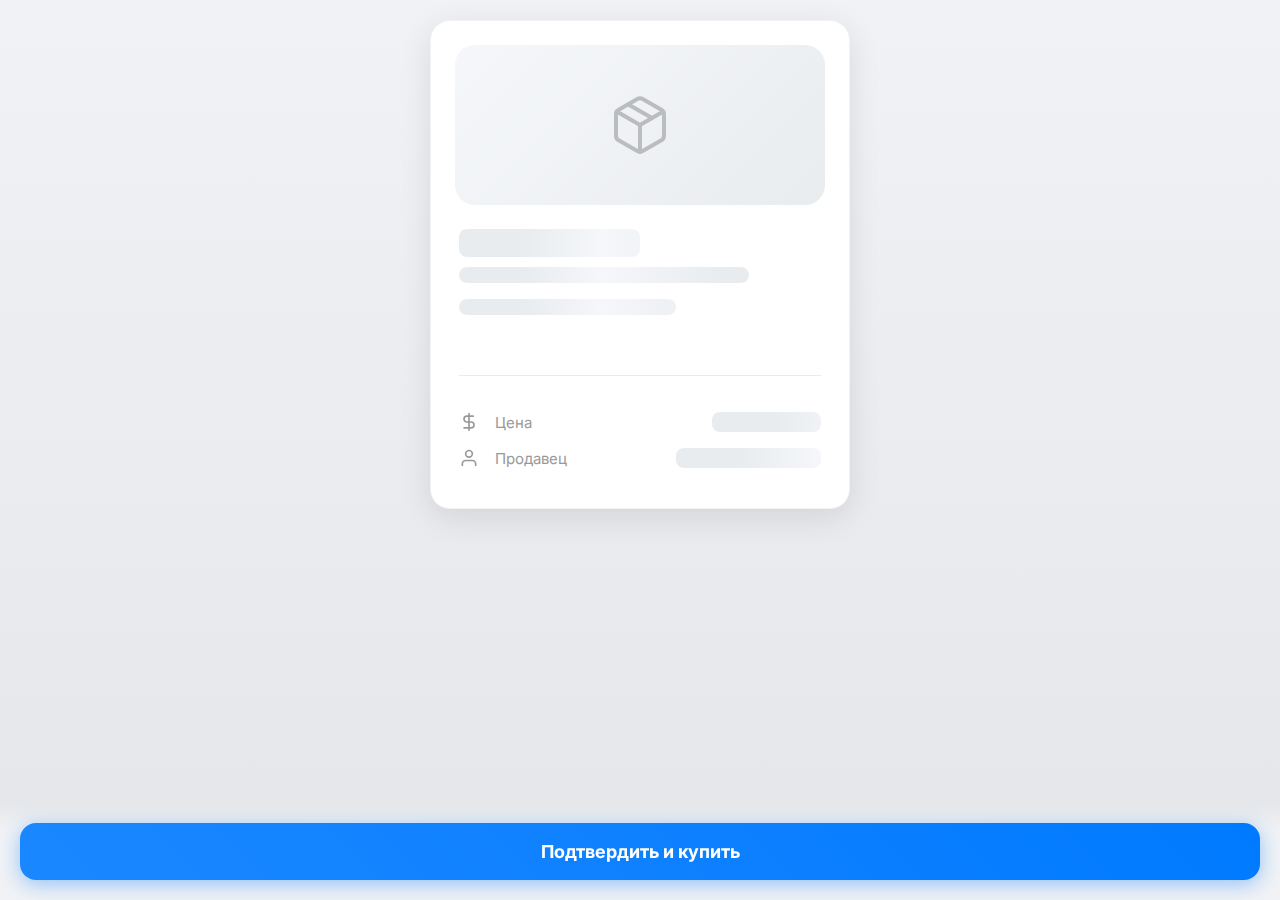
<file: index.html>
<!DOCTYPE html>
<html lang="ru">
<head>
    <meta charset="UTF-8">
    <meta name="viewport" content="width=device-width, initial-scale=1.0, user-scalable=no">
    <meta name="color-scheme" content="light dark">
    <title>Оформление заказа</title>
    
    <!-- Google Fonts -->
    <link rel="preconnect" href="https://fonts.googleapis.com">
    <link rel="preconnect" href="https://fonts.gstatic.com" crossorigin>
    <link href="https://fonts.googleapis.com/css2?family=Inter:wght@400;500;600;700&display=swap" rel="stylesheet">
    
    <link rel="stylesheet" href="main.css">
    <script src="https://telegram.org/js/telegram-web-app.js"></script>
</head>
<body>

    <div class="container">
        <div class="item-image-placeholder">
            <!-- Icon: Package -->
            <svg xmlns="http://www.w3.org/2000/svg" width="64" height="64" viewBox="0 0 24 24" fill="none" stroke="currentColor" stroke-width="1.5" stroke-linecap="round" stroke-linejoin="round"><path d="M16.5 9.4l-9-5.19M21 16V8a2 2 0 0 0-1-1.73l-7-4a2 2 0 0 0-2 0l-7 4A2 2 0 0 0 3 8v8a2 2 0 0 0 1 1.73l7 4a2 2 0 0 0 2 0l7-4A2 2 0 0 0 21 16z"></path><polyline points="3.27 6.96 12 12.01 20.73 6.96"></polyline><line x1="12" y1="22.08" x2="12" y2="12"></line></svg>
        </div>
        
        <div class="item-info">
            <h1 id="item-name" class="skeleton skeleton-title"></h1>
            <p id="item-description" class="skeleton skeleton-text"></p>
            <p id="item-description-2" class="skeleton skeleton-text"></p>
        </div>

        <hr class="divider">

        <div class="details-list">
            <div class="detail-item">
                <!-- Icon: Price -->
                <svg xmlns="http://www.w3.org/2000/svg" width="20" height="20" viewBox="0 0 24 24" fill="none" stroke="currentColor" stroke-width="2" stroke-linecap="round" stroke-linejoin="round"><path d="M12 2v20M17 5H9.5a3.5 3.5 0 0 0 0 7h5a3.5 3.5 0 0 1 0 7H6"/></svg>
                <span>Цена</span>
                <strong id="item-price" class="skeleton skeleton-price"></strong>
            </div>
            <div class="detail-item" id="server-details" style="display: none;">
                <!-- Icon: Server -->
                <svg xmlns="http://www.w3.org/2000/svg" width="20" height="20" viewBox="0 0 24 24" fill="none" stroke="currentColor" stroke-width="2" stroke-linecap="round" stroke-linejoin="round"><path d="M18 10h-1.26A8 8 0 1 0 4.26 14h1.26"/><path d="M12 18V12"/><path d="M14.64 15.36l-2.64-2.64"/></svg>
                <span>Сервер</span>
                <strong id="item-server" class="skeleton skeleton-price"></strong>
            </div>
            <div class="detail-item">
                <!-- Icon: User -->
                <svg xmlns="http://www.w3.org/2000/svg" width="20" height="20" viewBox="0 0 24 24" fill="none" stroke="currentColor" stroke-width="2" stroke-linecap="round" stroke-linejoin="round"><path d="M20 21v-2a4 4 0 0 0-4-4H8a4 4 0 0 0-4 4v2"></path><circle cx="12" cy="7" r="4"></circle></svg>
                <span>Продавец</span>
                <strong id="seller-username" class="skeleton skeleton-seller"></strong>
            </div>
        </div>
    </div>

    <div class="button-container">
        <button id="buy-button" class="main-button">Подтвердить и купить</button>
    </div>

    <!-- Modals -->
    <div id="confirmation-modal" class="modal-overlay">
        <div class="modal-dialog">
            <h2 class="modal-title">Подтверждение</h2>
            <p class="modal-text">Вы уверены, что хотите приобрести этот товар?</p>
            <div class="modal-buttons">
                <button id="confirm-buy-button" class="modal-button primary">Да, купить</button>
                <button id="cancel-buy-button" class="modal-button secondary">Отмена</button>
            </div>
        </div>
    </div>

    <div id="success-modal" class="modal-overlay">
        <div class="modal-dialog">
            <div class="modal-icon">
                <svg class="success-checkmark" xmlns="http://www.w3.org/2000/svg" viewBox="0 0 52 52">
                    <circle class="success-checkmark__circle" cx="26" cy="26" r="25" fill="none"/>
                    <path class="success-checkmark__check" fill="none" d="M14.1 27.2l7.1 7.2 16.7-16.8"/>
                </svg>
            </div>
            <h2 class="modal-title">Успешно!</h2>
            <p class="modal-text">Покупка совершена. Продавец скоро свяжется с вами.</p>
            <div class="modal-buttons">
                <button id="success-ok-button" class="modal-button primary">Отлично</button>
            </div>
        </div>
    </div>

    <script src="script.js"></script>
</body>
</html>
</file>
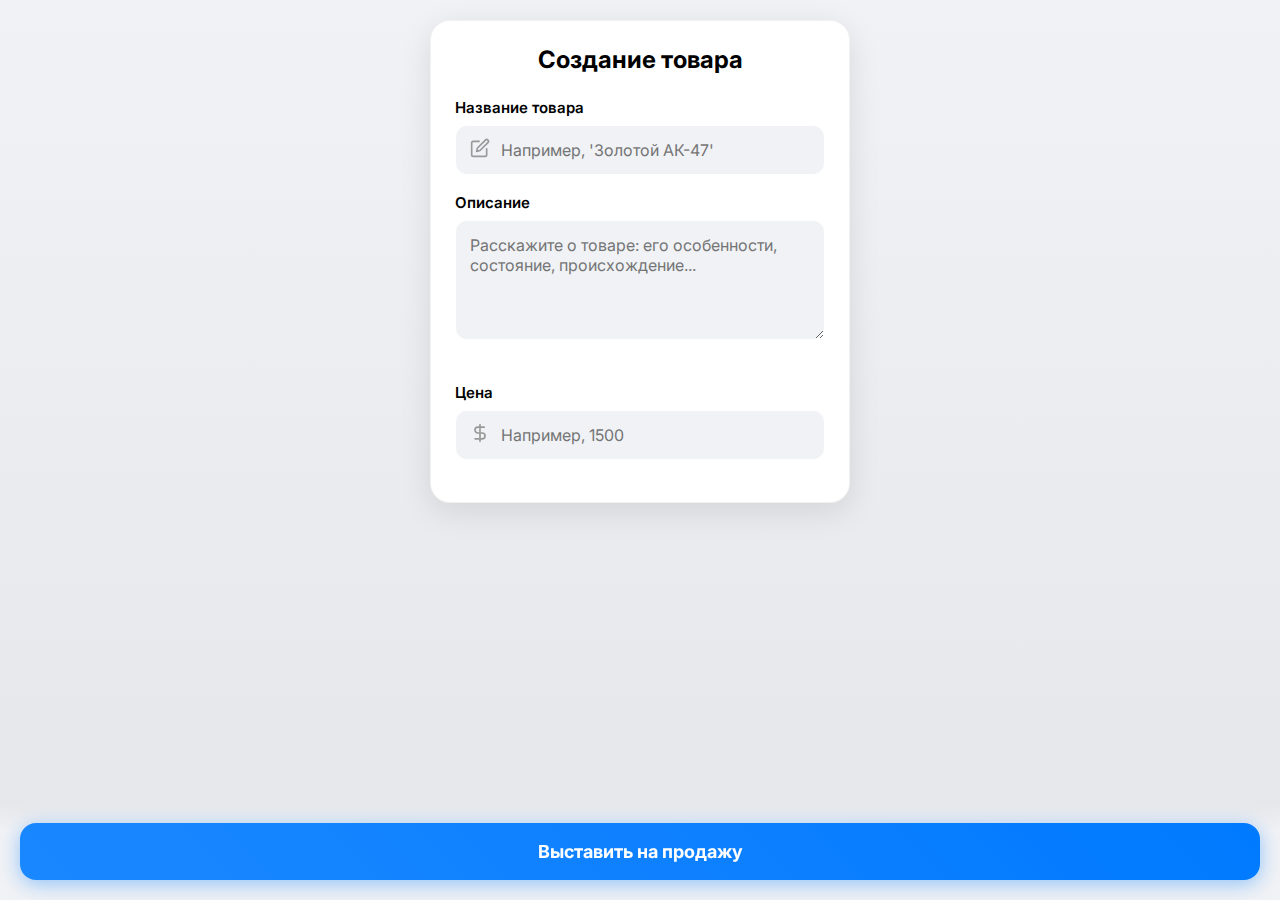
<file: sell.html>
<!DOCTYPE html>
<html lang="ru">
<head>
    <meta charset="UTF-8">
    <meta name="viewport" content="width=device-width, initial-scale=1.0">
    <title>Продать товар</title>
    <link rel="preconnect" href="https://fonts.googleapis.com">
    <link rel="preconnect" href="https://fonts.gstatic.com" crossorigin>
    <link href="https://fonts.googleapis.com/css2?family=Inter:wght@400;500;600;700&display=swap" rel="stylesheet">
    <link rel="stylesheet" href="main.css">
</head>
<body>
    <div class="container">
        <h1>Создание товара</h1>
        <p id="context-info"></p>
        <form id="sell-form">
            <div class="form-group">
                <label for="name">Название товара</label>
                <div class="input-wrapper">
                    <span class="input-icon">
                        <svg xmlns="http://www.w3.org/2000/svg" width="20" height="20" viewBox="0 0 24 24" fill="none" stroke="currentColor" stroke-width="2" stroke-linecap="round" stroke-linejoin="round"><path d="M11 4H4a2 2 0 0 0-2 2v14a2 2 0 0 0 2 2h14a2 2 0 0 0 2-2v-7"/><path d="M18.5 2.5a2.121 2.121 0 0 1 3 3L12 15l-4 1 1-4 9.5-9.5z"/></svg>
                    </span>
                    <input type="text" id="name" class="with-icon" required maxlength="60" placeholder="Например, 'Золотой АК-47'">
                </div>
            </div>

            <div class="form-group">
                <label for="description">Описание</label>
                <textarea id="description" rows="4" required maxlength="500" placeholder="Расскажите о товаре: его особенности, состояние, происхождение..."></textarea>
                <div id="description-counter" class="char-counter"></div>
            </div>

            <div class="form-group">
                <label for="price">Цена</label>
                <div class="input-wrapper">
                    <span class="input-icon">
                        <svg xmlns="http://www.w3.org/2000/svg" width="20" height="20" viewBox="0 0 24 24" fill="none" stroke="currentColor" stroke-width="2" stroke-linecap="round" stroke-linejoin="round"><path d="M12 2v20M17 5H9.5a3.5 3.5 0 0 0 0 7h5a3.5 3.5 0 0 1 0 7H6"/></svg>
                    </span>
                    <input type="number" id="price" class="with-icon" required min="1" placeholder="Например, 1500">
                </div>
            </div>
        </form>
    </div>

    <div class="button-container">
        <button id="sell-button" class="main-button">Выставить на продажу</button>
    </div>

    <!-- Success Modal -->
    <div id="success-modal" class="modal-overlay">
        <div class="modal-dialog">
            <div class="modal-icon">
                <svg class="success-checkmark" xmlns="http://www.w3.org/2000/svg" viewBox="0 0 52 52">
                    <circle class="success-checkmark__circle" cx="26" cy="26" r="25" fill="none"/>
                    <path class="success-checkmark__check" fill="none" d="M14.1 27.2l7.1 7.2 16.7-16.8"/>
                </svg>
            </div>
            <h2 class="modal-title">Товар выставлен!</h2>
            <p class="modal-text">Ваше объявление успешно создано и уже доступно в каталоге.</p>
            <div class="modal-buttons">
                <button id="success-ok-button" class="modal-button primary">Отлично</button>
            </div>
        </div>
    </div>

    <script src="https://telegram.org/js/telegram-web-app.js"></script>
    <script src="sell.js"></script>
</body>
</html>
</file>
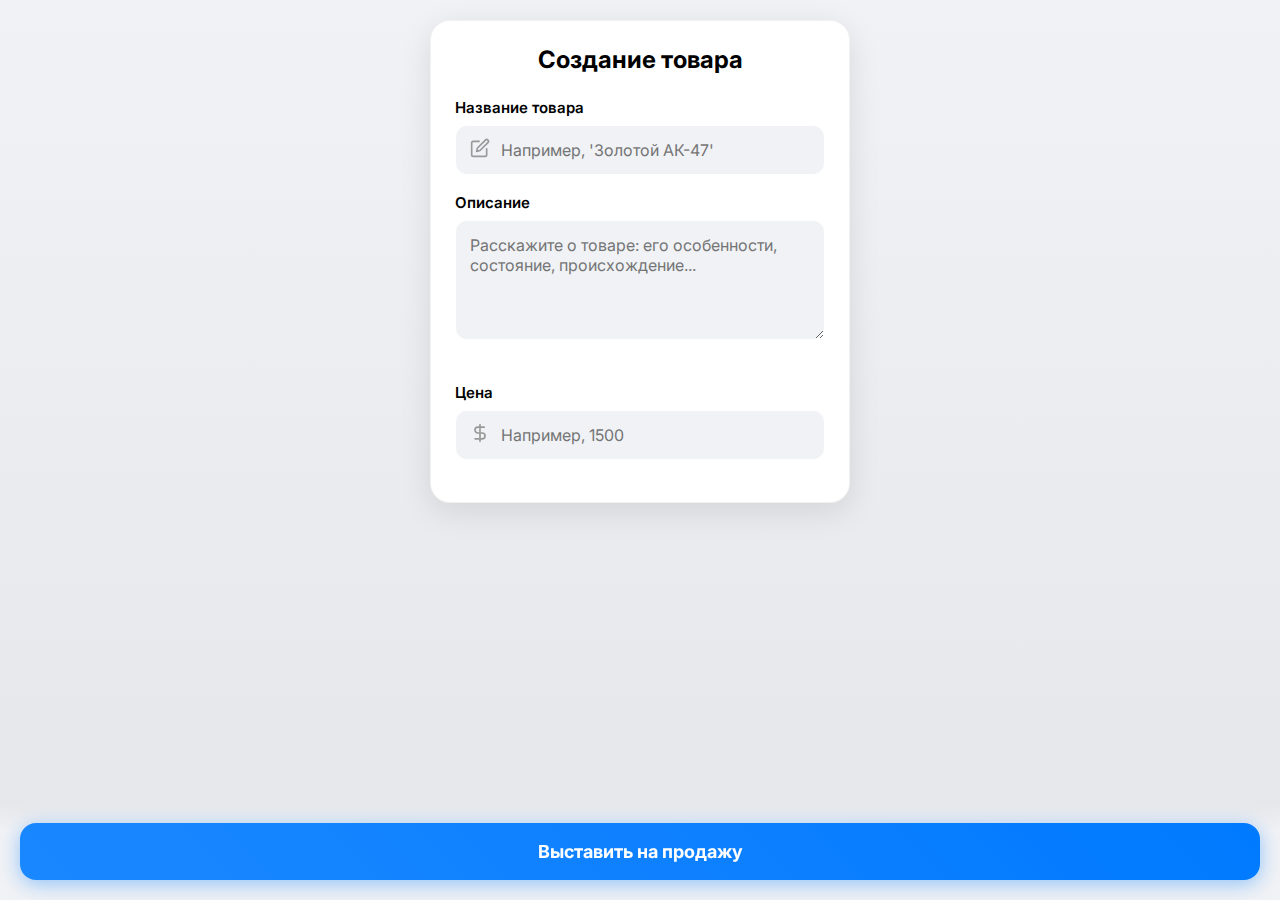
<file: webapp/sell.html>
<!DOCTYPE html>
<html lang="ru">
<head>
    <meta charset="UTF-8">
    <meta name="viewport" content="width=device-width, initial-scale=1.0">
    <title>Продать товар</title>
    <link rel="preconnect" href="https://fonts.googleapis.com">
    <link rel="preconnect" href="https://fonts.gstatic.com" crossorigin>
    <link href="https://fonts.googleapis.com/css2?family=Inter:wght@400;500;600;700&display=swap" rel="stylesheet">
    <link rel="stylesheet" href="main.v2.css">
</head>
<body>
    <div class="container">
        <h1>Создание товара</h1>
        <p id="context-info"></p>
        <form id="sell-form">
            <div class="form-group">
                <label for="name">Название товара</label>
                <div class="input-wrapper">
                    <span class="input-icon">
                        <svg xmlns="http://www.w3.org/2000/svg" width="20" height="20" viewBox="0 0 24 24" fill="none" stroke="currentColor" stroke-width="2" stroke-linecap="round" stroke-linejoin="round"><path d="M11 4H4a2 2 0 0 0-2 2v14a2 2 0 0 0 2 2h14a2 2 0 0 0 2-2v-7"/><path d="M18.5 2.5a2.121 2.121 0 0 1 3 3L12 15l-4 1 1-4 9.5-9.5z"/></svg>
                    </span>
                    <input type="text" id="name" class="with-icon" required maxlength="60" placeholder="Например, 'Золотой АК-47'">
                </div>
            </div>

            <div class="form-group">
                <label for="description">Описание</label>
                <textarea id="description" rows="4" required maxlength="500" placeholder="Расскажите о товаре: его особенности, состояние, происхождение..."></textarea>
                <div id="description-counter" class="char-counter"></div>
            </div>

            <div class="form-group">
                <label for="price">Цена</label>
                <div class="input-wrapper">
                    <span class="input-icon">
                        <svg xmlns="http://www.w3.org/2000/svg" width="20" height="20" viewBox="0 0 24 24" fill="none" stroke="currentColor" stroke-width="2" stroke-linecap="round" stroke-linejoin="round"><path d="M12 2v20M17 5H9.5a3.5 3.5 0 0 0 0 7h5a3.5 3.5 0 0 1 0 7H6"/></svg>
                    </span>
                    <input type="number" id="price" class="with-icon" required min="1" placeholder="Например, 1500">
                </div>
            </div>
        </form>
    </div>

    <div class="button-container">
        <button id="sell-button" class="main-button">Выставить на продажу</button>
    </div>

    <!-- Error Modal -->
    <div id="error-modal" class="modal-overlay">
        <div class="modal-dialog">
            <div class="modal-icon">
                <svg class="error-cross" xmlns="http://www.w3.org/2000/svg" viewBox="0 0 52 52">
                    <circle class="error-cross__circle" cx="26" cy="26" r="25" fill="none"/>
                    <path class="error-cross__path" fill="none" d="M16,16 l20,20 M36,16 l-20,20"/>
                </svg>
            </div>
            <h2 class="modal-title">Ошибка</h2>
            <p class="modal-text">Что-то пошло не так.</p>
            <div class="modal-buttons">
                <button id="error-ok-button" class="modal-button secondary">Понятно</button>
            </div>
        </div>
    </div>

    <!-- Success Modal -->
    <div id="success-modal" class="modal-overlay">
        <div class="modal-dialog">
            <div class="modal-icon">
                <svg class="success-checkmark" xmlns="http://www.w3.org/2000/svg" viewBox="0 0 52 52">
                    <circle class="success-checkmark__circle" cx="26" cy="26" r="25" fill="none"/>
                    <path class="success-checkmark__check" fill="none" d="M14.1 27.2l7.1 7.2 16.7-16.8"/>
                </svg>
            </div>
            <h2 class="modal-title">Товар выставлен!</h2>
            <p class="modal-text">Ваше объявление успешно создано и уже доступно в каталоге.</p>
            <div class="modal-buttons">
                <button id="success-ok-button" class="modal-button primary">Отлично</button>
            </div>
        </div>
    </div>

    <style>
        .modal-overlay {
            display: none;
        }
    </style>
    <script src="https://telegram.org/js/telegram-web-app.js"></script>
    <script src="sell.js"></script>
</body>
</html>
</file>
<file: main.css>
:root {
    --tg-theme-bg-color: #f0f2f5;
    --tg-theme-text-color: #000000;
    --tg-theme-button-color: #007aff;
    --tg-theme-button-text-color: #ffffff;
    --tg-theme-hint-color: #999999;
    --tg-theme-secondary-bg-color: #ffffff;
    --card-border-radius: 20px;
    --button-border-radius: 16px;
}

body {
    font-family: 'Inter', sans-serif;
    background: linear-gradient(180deg, var(--tg-theme-bg-color) 0%, color-mix(in srgb, var(--tg-theme-bg-color) 95%, #000) 100%);
    color: var(--tg-theme-text-color);
    margin: 0;
    padding: 20px;
    display: flex;
    justify-content: center;
    align-items: flex-start;
    min-height: 100vh;
    box-sizing: border-box;
}

@keyframes fadeIn {
    from { opacity: 0; transform: translateY(10px); }
    to { opacity: 1; transform: translateY(0); }
}

.container {
    background-color: var(--tg-theme-secondary-bg-color);
    border-radius: var(--card-border-radius);
    padding: 24px;
    width: 100%;
    max-width: 420px;
    box-shadow: 0 8px 32px rgba(0, 0, 0, 0.1);
    border: 1px solid rgba(0, 0, 0, 0.05);
    box-sizing: border-box;
    animation: fadeIn 0.5s ease-out forwards;
    margin-bottom: 120px; /* Space for the fixed button */
    transition: transform 0.3s ease, box-shadow 0.3s ease;
}

.container:hover {
    transform: translateY(-4px);
    box-shadow: 0 12px 32px rgba(0, 0, 0, 0.1);
}

/* --- Skeleton Loader --- */
@keyframes shimmer {
    0% { background-position: -468px 0; }
    100% { background-position: 468px 0; }
}

.skeleton {
    animation: shimmer 1.5s linear infinite;
    background: linear-gradient(to right, #e9ecef 8%, #f5f7fa 18%, #e9ecef 33%);
    background-size: 800px 104px;
    border-radius: 8px;
    color: transparent !important;
    -webkit-user-select: none; /* Safari */
    -ms-user-select: none; /* IE 10+ */
    user-select: none; /* Standard syntax */
}

.skeleton.skeleton-text {
    height: 16px;
    width: 80%;
}

.skeleton.skeleton-text:last-child {
    width: 60%;
}

.skeleton.skeleton-title {
    height: 28px;
    width: 50%;
    margin-bottom: 10px;
}

.skeleton.skeleton-price {
    height: 20px;
    width: 30%;
}

.skeleton.skeleton-seller {
    height: 20px;
    width: 40%;
}

/* --- Typography --- */
h1 {
    font-size: 24px;
    font-weight: 700;
    margin: 0 0 20px 0;
    text-align: center;
}

#item-name {
    font-size: 24px;
    font-weight: 700;
    margin: 0 0 10px 0;
}

#item-description {
    font-size: 16px;
    line-height: 1.6;
    color: var(--tg-theme-hint-color);
    margin: 0;
}

/* --- Purchase Page Specifics --- */
.item-image-placeholder {
    background: linear-gradient(135deg, #f5f7fa, #e9ecef);
    height: 160px;
    display: flex;
    align-items: center;
    justify-content: center;
    border-radius: var(--card-border-radius);
}

.item-image-placeholder svg {
    stroke: var(--tg-theme-hint-color);
    opacity: 0.6;
}

.item-info { padding: 24px 4px; }
.divider { border: none; height: 1px; background-color: #e9ecef; margin: 20px 4px; }
.details-list { padding: 16px 4px; display: flex; flex-direction: column; gap: 16px; }
.detail-item { display: flex; align-items: center; }
.detail-item svg { stroke: var(--tg-theme-hint-color); margin-right: 16px; }
.detail-item span { font-size: 15px; color: var(--tg-theme-hint-color); }
.detail-item strong { font-size: 16px; font-weight: 600; margin-left: auto; }

/* --- Sell Page Specifics (Forms) --- */
#context-info {
    text-align: center;
    color: var(--tg-theme-hint-color);
    margin-bottom: 24px;
    font-size: 15px;
}

.form-group {
    margin-bottom: 18px;
    position: relative;
}

label {
    display: block;
    font-weight: 600;
    margin-bottom: 8px;
    font-size: 15px;
}

.input-wrapper {
    position: relative;
    display: flex;
    align-items: center;
}

.input-icon {
    position: absolute;
    left: 15px;
    top: 50%;
    transform: translateY(-50%);
    color: var(--tg-theme-hint-color);
    pointer-events: none; /* Makes the icon non-interactive */
}

input[type="text"],
input[type="number"],
textarea {
    width: 100%;
    padding: 14px;
    border: 1px solid var(--tg-theme-secondary-bg-color);
    border-radius: 12px;
    background-color: var(--tg-theme-bg-color);
    color: var(--tg-theme-text-color);
    font-size: 16px;
    font-family: 'Inter', sans-serif;
    box-sizing: border-box;
    transition: border-color 0.3s ease, box-shadow 0.3s ease;
}

/* Add padding for icon */
input[type="text"].with-icon,
input[type="number"].with-icon {
    padding-left: 45px;
}

textarea {
    resize: vertical;
    min-height: 120px;
}

input:focus, textarea:focus {
    outline: none;
    border-color: var(--tg-theme-button-color);
    box-shadow: 0 0 0 3px color-mix(in srgb, var(--tg-theme-button-color) 20%, transparent);
}

.char-counter {
    text-align: right;
    font-size: 13px;
    color: var(--tg-theme-hint-color);
    margin-top: 6px;
    height: 15px;
}

/* --- Main Action Button (Fixed) --- */
.button-container {
    position: fixed;
    bottom: 0;
    left: 0;
    right: 0;
    padding: 20px;
    background: linear-gradient(to top, var(--tg-theme-bg-color) 70%, transparent);
    z-index: 10;
}

.main-button {
    width: 100%;
    padding: 18px;
    font-size: 18px;
    font-weight: 700;
    font-family: 'Inter', sans-serif;
    color: var(--tg-theme-button-text-color);
    background: linear-gradient(45deg, color-mix(in srgb, var(--tg-theme-button-color) 90%, #fff) 0%, var(--tg-theme-button-color) 100%);
    border: none;
    border-radius: var(--button-border-radius);
    cursor: pointer;
    transition: transform 0.2s ease, box-shadow 0.2s ease, filter 0.2s ease;
    box-shadow: 0 4px 20px rgba(0, 122, 255, 0.4);
}

.main-button:hover:not(:disabled) {
    filter: brightness(1.05);
    transform: translateY(-3px);
    box-shadow: 0 7px 25px rgba(0, 122, 255, 0.45);
}

.main-button:active {
    filter: brightness(0.95);
    transform: scale(0.98);
    box-shadow: 0 2px 10px rgba(0, 122, 255, 0.25);
}

.main-button:disabled {
    background-color: var(--tg-theme-hint-color);
    cursor: not-allowed;
    box-shadow: none;
    transform: none;
    filter: none;
}

/* --- Modal Styles --- */
@keyframes modal-fade-in {
    from { opacity: 0; }
    to { opacity: 1; }
}

@keyframes modal-zoom-in {
    from { opacity: 0; transform: scale(0.9); }
    to { opacity: 1; transform: scale(1); }
}

.modal-overlay {
    display: none; /* Скрываем по умолчанию */
    position: fixed;
    top: 0;
    left: 0;
    width: 100%;
    height: 100%;
    background-color: rgba(0, 0, 0, 0.6);
    display: flex;
    justify-content: center;
    align-items: center;
    z-index: 1000;
    opacity: 0;
    pointer-events: none;
    transition: opacity 0.3s ease;
    animation: modal-fade-in 0.3s ease forwards;
}

.modal-overlay.visible {
    opacity: 1;
    pointer-events: auto;
}

.modal-dialog {
    background: var(--tg-theme-secondary-bg-color);
    padding: 24px;
    border-radius: var(--card-border-radius);
    text-align: center;
    width: 90%;
    max-width: 360px;
    box-shadow: 0 10px 30px rgba(0,0,0,0.1);
    animation: modal-zoom-in 0.3s ease-out forwards;
}

.modal-icon {
    margin-bottom: 16px;
}

.modal-icon .success-checkmark {
    width: 80px;
    height: 80px;
    border-radius: 50%;
    display: block;
    stroke-width: 2;
    stroke: #fff;
    stroke-miterlimit: 10;
    box-shadow: inset 0px 0px 0px #4bb543;
    animation: fill .4s ease-in-out .4s forwards, scale .3s ease-in-out .9s both;
    margin: 0 auto;
}

.modal-icon .success-checkmark__circle {
    stroke-dasharray: 166;
    stroke-dashoffset: 166;
    stroke-width: 2;
    stroke-miterlimit: 10;
    stroke: #4bb543;
    fill: none;
    animation: stroke .6s cubic-bezier(0.65, 0, 0.45, 1) forwards;
}

.modal-icon .success-checkmark__check {
    transform-origin: 50% 50%;
    stroke-dasharray: 48;
    stroke-dashoffset: 48;
    animation: stroke .3s cubic-bezier(0.65, 0, 0.45, 1) .8s forwards;
}

@keyframes stroke {
    100% { stroke-dashoffset: 0; }
}

@keyframes scale {
    0%, 100% { transform: none; }
    50% { transform: scale3d(1.1, 1.1, 1); }
}

@keyframes fill {
    100% { box-shadow: inset 0px 0px 0px 40px #4bb543; }
}

.modal-title {
    font-size: 20px;
    font-weight: 700;
    margin: 0 0 8px 0;
}

.modal-text {
    font-size: 16px;
    color: var(--tg-theme-hint-color);
    margin-bottom: 24px;
}

.modal-buttons {
    display: flex;
    gap: 12px;
}

.modal-button {
    flex: 1;
    padding: 14px;
    font-size: 16px;
    font-weight: 600;
    border-radius: 12px;
    border: none;
    cursor: pointer;
    transition: background-color 0.2s, transform 0.1s;
}

.modal-button.primary {
    background: linear-gradient(45deg, color-mix(in srgb, var(--tg-theme-button-color) 90%, #fff) 0%, var(--tg-theme-button-color) 100%);
    color: var(--tg-theme-button-text-color);
    box-shadow: 0 4px 15px rgba(0, 122, 255, 0.25);
}

.modal-button.secondary {
    background-color: transparent;
    color: var(--tg-theme-button-color);
    border: 1px solid #e0e0e0;
}

.modal-button:active {
    transform: scale(0.97);
}
</file>
<file: webapp/main.v2.css>
:root {
    --tg-theme-bg-color: #f0f2f5;
    --tg-theme-text-color: #000000;
    --tg-theme-button-color: #007aff;
    --tg-theme-button-text-color: #ffffff;
    --tg-theme-hint-color: #999999;
    --tg-theme-secondary-bg-color: #ffffff;
    --card-border-radius: 20px;
    --button-border-radius: 16px;
}

body {
    font-family: 'Inter', sans-serif;
    background: linear-gradient(180deg, var(--tg-theme-bg-color) 0%, color-mix(in srgb, var(--tg-theme-bg-color) 95%, #000) 100%);
    color: var(--tg-theme-text-color);
    margin: 0;
    padding: 20px;
    display: flex;
    justify-content: center;
    align-items: flex-start;
    min-height: 100vh;
    box-sizing: border-box;
}

@keyframes fadeIn {
    from { opacity: 0; transform: translateY(10px); }
    to { opacity: 1; transform: translateY(0); }
}

.container {
    background-color: var(--tg-theme-secondary-bg-color);
    border-radius: var(--card-border-radius);
    padding: 24px;
    width: 100%;
    max-width: 420px;
    box-shadow: 0 8px 32px rgba(0, 0, 0, 0.1);
    border: 1px solid rgba(0, 0, 0, 0.05);
    box-sizing: border-box;
    animation: fadeIn 0.5s ease-out forwards;
    margin-bottom: 120px; /* Space for the fixed button */
    transition: transform 0.3s ease, box-shadow 0.3s ease;
}

.container:hover {
    transform: translateY(-4px);
    box-shadow: 0 12px 32px rgba(0, 0, 0, 0.1);
}

/* --- Skeleton Loader --- */
@keyframes shimmer {
    0% { background-position: -468px 0; }
    100% { background-position: 468px 0; }
}

.skeleton {
    animation: shimmer 1.5s linear infinite;
    background: linear-gradient(to right, #e9ecef 8%, #f5f7fa 18%, #e9ecef 33%);
    background-size: 800px 104px;
    border-radius: 8px;
    color: transparent !important;
    -webkit-user-select: none; /* Safari */
    -ms-user-select: none; /* IE 10+ */
    user-select: none; /* Standard syntax */
}

.skeleton.skeleton-text {
    height: 16px;
    width: 80%;
}

.skeleton.skeleton-text:last-child {
    width: 60%;
}

.skeleton.skeleton-title {
    height: 28px;
    width: 50%;
    margin-bottom: 10px;
}

.skeleton.skeleton-price {
    height: 20px;
    width: 30%;
}

.skeleton.skeleton-seller {
    height: 20px;
    width: 40%;
}

/* --- Typography --- */
h1 {
    font-size: 24px;
    font-weight: 700;
    margin: 0 0 20px 0;
    text-align: center;
}

#item-name {
    font-size: 24px;
    font-weight: 700;
    margin: 0 0 10px 0;
}

#item-description {
    font-size: 16px;
    line-height: 1.6;
    color: var(--tg-theme-hint-color);
    margin: 0;
}

/* --- Purchase Page Specifics --- */
.item-image-placeholder {
    background: linear-gradient(135deg, #f5f7fa, #e9ecef);
    height: 160px;
    display: flex;
    align-items: center;
    justify-content: center;
    border-radius: var(--card-border-radius);
}

.item-image-placeholder svg {
    stroke: var(--tg-theme-hint-color);
    opacity: 0.6;
}

.item-info { padding: 24px 4px; }
.divider { border: none; height: 1px; background-color: #e9ecef; margin: 20px 4px; }
.details-list { padding: 16px 4px; display: flex; flex-direction: column; gap: 16px; }
.detail-item { display: flex; align-items: center; }
.detail-item svg { stroke: var(--tg-theme-hint-color); margin-right: 16px; }
.detail-item span { font-size: 15px; color: var(--tg-theme-hint-color); }
.detail-item strong { font-size: 16px; font-weight: 600; margin-left: auto; }

/* --- Sell Page Specifics (Forms) --- */
#context-info {
    text-align: center;
    color: var(--tg-theme-hint-color);
    margin-bottom: 24px;
    font-size: 15px;
}

.form-group {
    margin-bottom: 18px;
    position: relative;
}

label {
    display: block;
    font-weight: 600;
    margin-bottom: 8px;
    font-size: 15px;
}

.input-wrapper {
    position: relative;
    display: flex;
    align-items: center;
}

.input-icon {
    position: absolute;
    left: 15px;
    top: 50%;
    transform: translateY(-50%);
    color: var(--tg-theme-hint-color);
    pointer-events: none; /* Makes the icon non-interactive */
}

input[type="text"],
input[type="number"],
textarea {
    width: 100%;
    padding: 14px;
    border: 1px solid var(--tg-theme-secondary-bg-color);
    border-radius: 12px;
    background-color: var(--tg-theme-bg-color);
    color: var(--tg-theme-text-color);
    font-size: 16px;
    font-family: 'Inter', sans-serif;
    box-sizing: border-box;
    transition: border-color 0.3s ease, box-shadow 0.3s ease;
}

/* Add padding for icon */
input[type="text"].with-icon,
input[type="number"].with-icon {
    padding-left: 45px;
}

textarea {
    resize: vertical;
    min-height: 120px;
}

input:focus, textarea:focus {
    outline: none;
    border-color: var(--tg-theme-button-color);
    box-shadow: 0 0 0 3px color-mix(in srgb, var(--tg-theme-button-color) 20%, transparent);
}

.char-counter {
    text-align: right;
    font-size: 13px;
    color: var(--tg-theme-hint-color);
    margin-top: 6px;
    height: 15px;
}

/* --- Main Action Button (Fixed) --- */
.button-container {
    position: fixed;
    bottom: 0;
    left: 0;
    right: 0;
    padding: 20px;
    background: linear-gradient(to top, var(--tg-theme-bg-color) 70%, transparent);
    z-index: 10;
}

.main-button {
    width: 100%;
    padding: 18px;
    font-size: 18px;
    font-weight: 700;
    font-family: 'Inter', sans-serif;
    color: var(--tg-theme-button-text-color);
    background: linear-gradient(45deg, color-mix(in srgb, var(--tg-theme-button-color) 90%, #fff) 0%, var(--tg-theme-button-color) 100%);
    border: none;
    border-radius: var(--button-border-radius);
    cursor: pointer;
    transition: transform 0.2s ease, box-shadow 0.2s ease, filter 0.2s ease;
    box-shadow: 0 4px 20px rgba(0, 122, 255, 0.4);
}

.main-button:hover:not(:disabled) {
    filter: brightness(1.05);
    transform: translateY(-3px);
    box-shadow: 0 7px 25px rgba(0, 122, 255, 0.45);
}

.main-button:active {
    filter: brightness(0.95);
    transform: scale(0.98);
    box-shadow: 0 2px 10px rgba(0, 122, 255, 0.25);
}

.main-button:disabled {
    background-color: var(--tg-theme-hint-color);
    cursor: not-allowed;
    box-shadow: none;
    transform: none;
    filter: none;
}

/* --- Modal Styles --- */
@keyframes modal-fade-in {
    from { opacity: 0; }
    to { opacity: 1; }
}

@keyframes modal-zoom-in {
    from { opacity: 0; transform: scale(0.9); }
    to { opacity: 1; transform: scale(1); }
}

.modal-overlay {
    display: none; /* Скрываем по умолчанию */
    position: fixed;
    top: 0;
    left: 0;
    width: 100%;
    height: 100%;
    background-color: rgba(0, 0, 0, 0.6);
    display: flex;
    justify-content: center;
    align-items: center;
    z-index: 1000;
    opacity: 0;
    pointer-events: none;
    transition: opacity 0.3s ease;
    animation: modal-fade-in 0.3s ease forwards;
}

.modal-overlay.visible {
    opacity: 1;
    pointer-events: auto;
}

.modal-dialog {
    background: var(--tg-theme-secondary-bg-color);
    padding: 24px;
    border-radius: var(--card-border-radius);
    text-align: center;
    width: 90%;
    max-width: 360px;
    box-shadow: 0 10px 30px rgba(0,0,0,0.1);
    animation: modal-zoom-in 0.3s ease-out forwards;
}

.modal-icon {
    margin-bottom: 16px;
}

.modal-icon .success-checkmark {
    width: 80px;
    height: 80px;
    border-radius: 50%;
    display: block;
    stroke-width: 2;
    stroke: #fff;
    stroke-miterlimit: 10;
    box-shadow: inset 0px 0px 0px #4bb543;
    animation: fill .4s ease-in-out .4s forwards, scale .3s ease-in-out .9s both;
    margin: 0 auto;
}

.modal-icon .success-checkmark__circle {
    stroke-dasharray: 166;
    stroke-dashoffset: 166;
    stroke-width: 2;
    stroke-miterlimit: 10;
    stroke: #4bb543;
    fill: none;
    animation: stroke .6s cubic-bezier(0.65, 0, 0.45, 1) forwards;
}

.modal-icon .success-checkmark__check {
    transform-origin: 50% 50%;
    stroke-dasharray: 48;
    stroke-dashoffset: 48;
    animation: stroke .3s cubic-bezier(0.65, 0, 0.45, 1) .8s forwards;
}

@keyframes stroke {
    100% { stroke-dashoffset: 0; }
}

@keyframes scale {
    0%, 100% { transform: none; }
    50% { transform: scale3d(1.1, 1.1, 1); }
}

@keyframes fill {
    100% { box-shadow: inset 0px 0px 0px 40px #4bb543; }
}

.modal-title {
    font-size: 20px;
    font-weight: 700;
    margin: 0 0 8px 0;
}

.modal-text {
    font-size: 16px;
    color: var(--tg-theme-hint-color);
    margin-bottom: 24px;
}

.modal-buttons {
    display: flex;
    gap: 12px;
}

.modal-button {
    flex: 1;
    padding: 14px;
    font-size: 16px;
    font-weight: 600;
    border-radius: 12px;
    border: none;
    cursor: pointer;
    transition: background-color 0.2s, transform 0.1s;
}

.modal-button.primary {
    background: linear-gradient(45deg, color-mix(in srgb, var(--tg-theme-button-color) 90%, #fff) 0%, var(--tg-theme-button-color) 100%);
    color: var(--tg-theme-button-text-color);
    box-shadow: 0 4px 15px rgba(0, 122, 255, 0.25);
}

.modal-button.secondary {
    background-color: transparent;
    color: var(--tg-theme-button-color);
    border: 1px solid #e0e0e0;
}

.modal-button:active {
    transform: scale(0.97);
}
</file>
